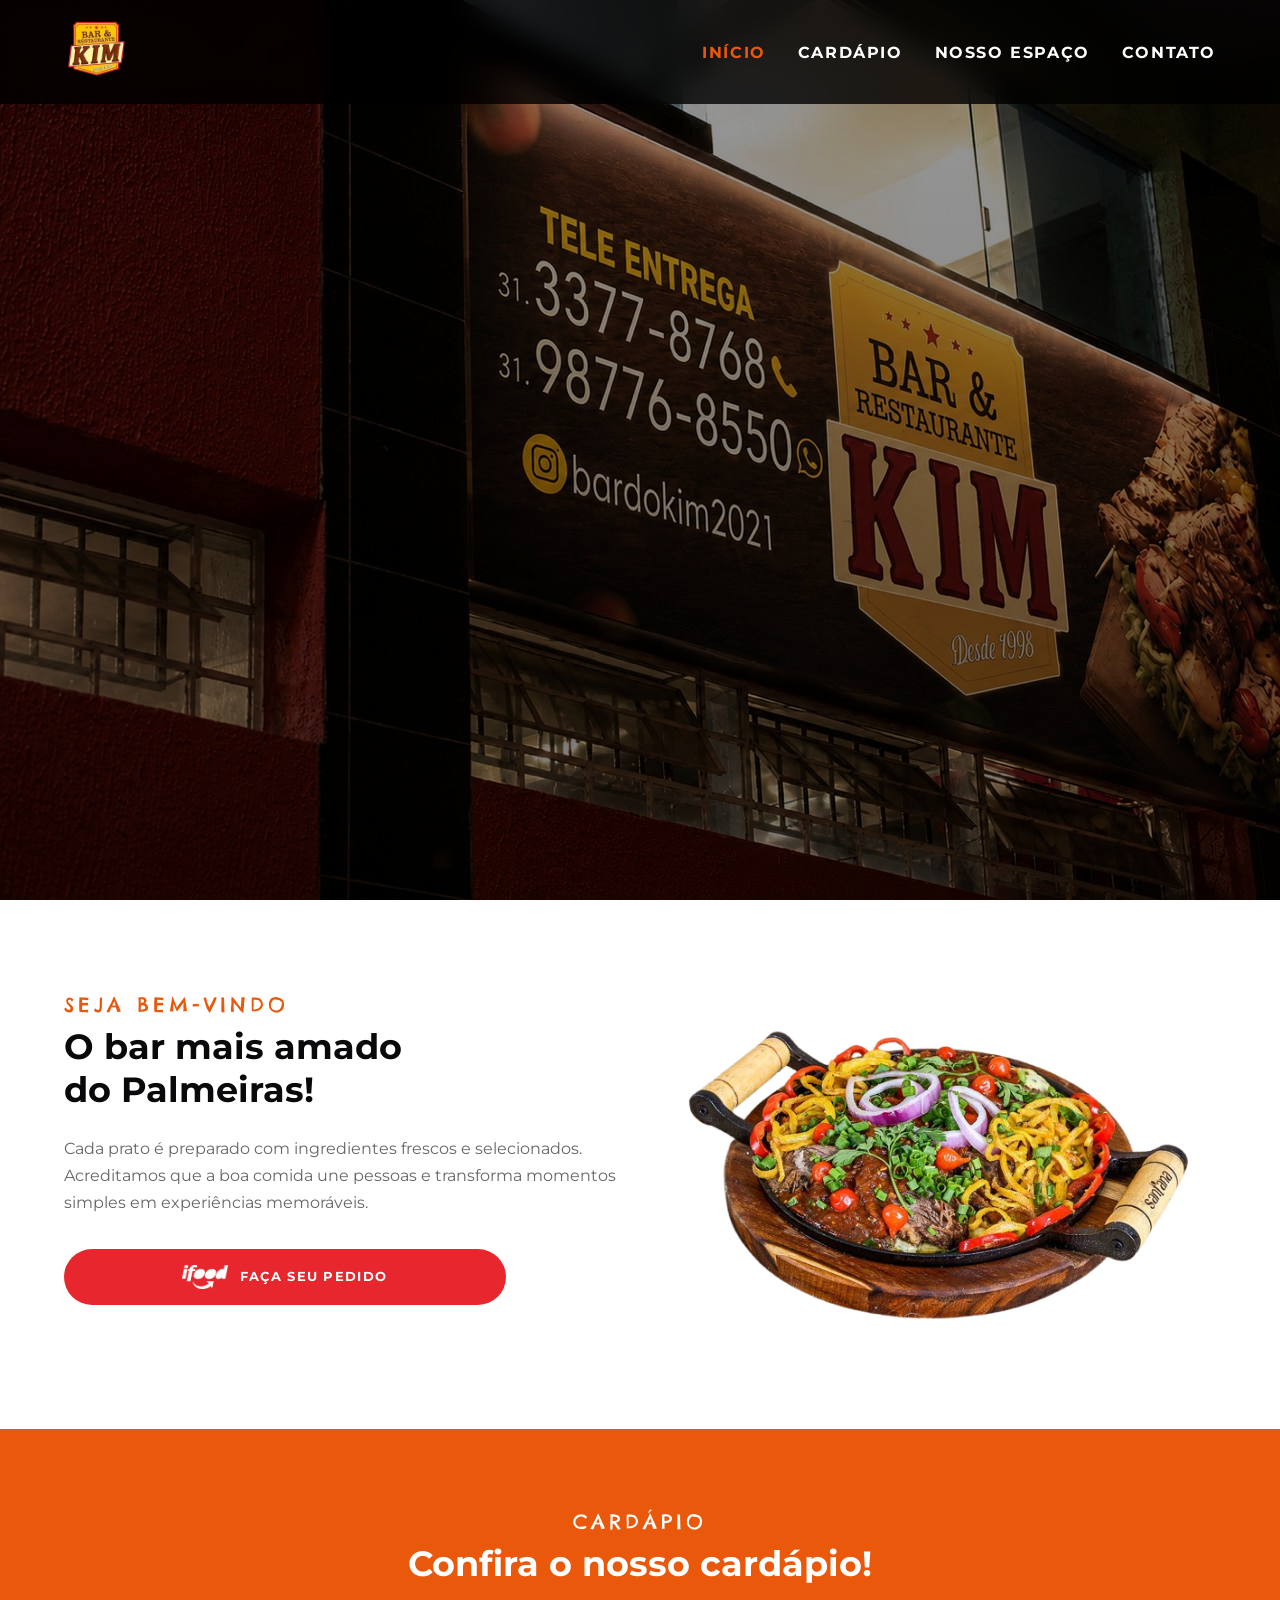
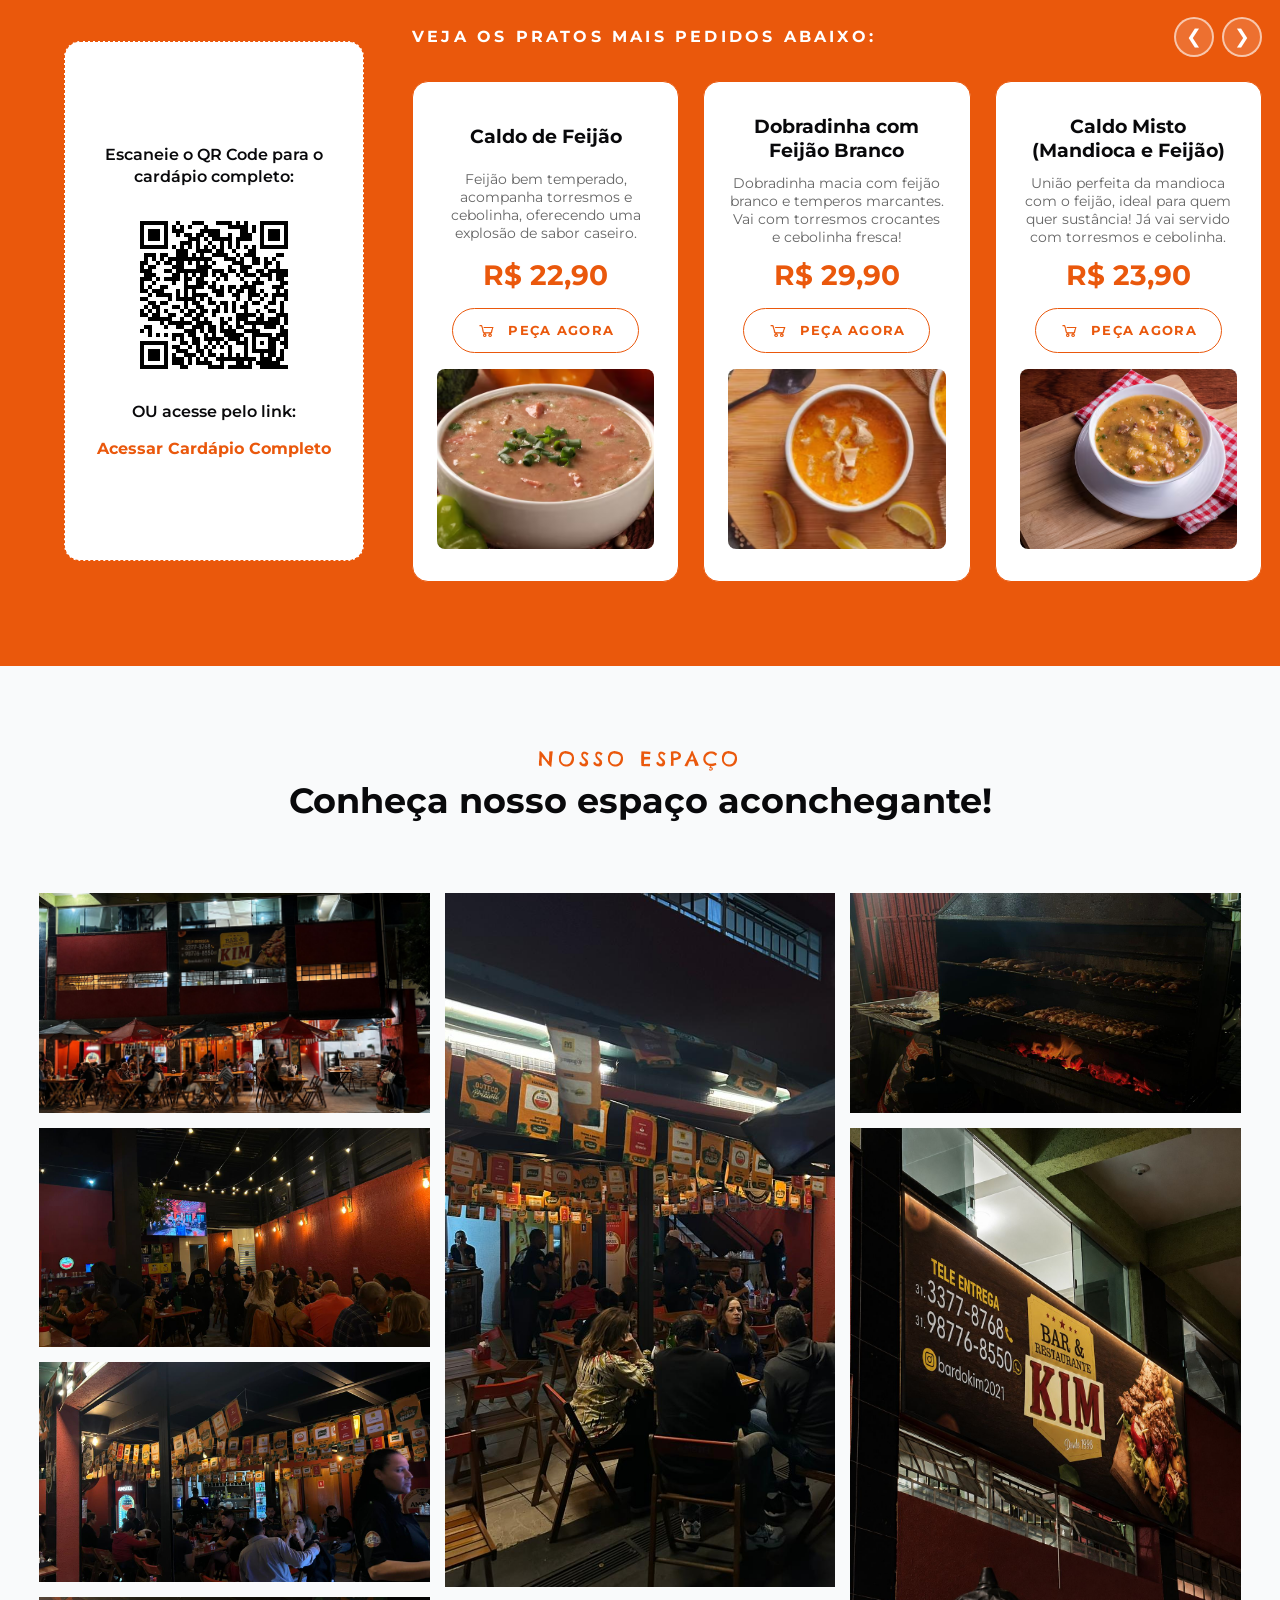
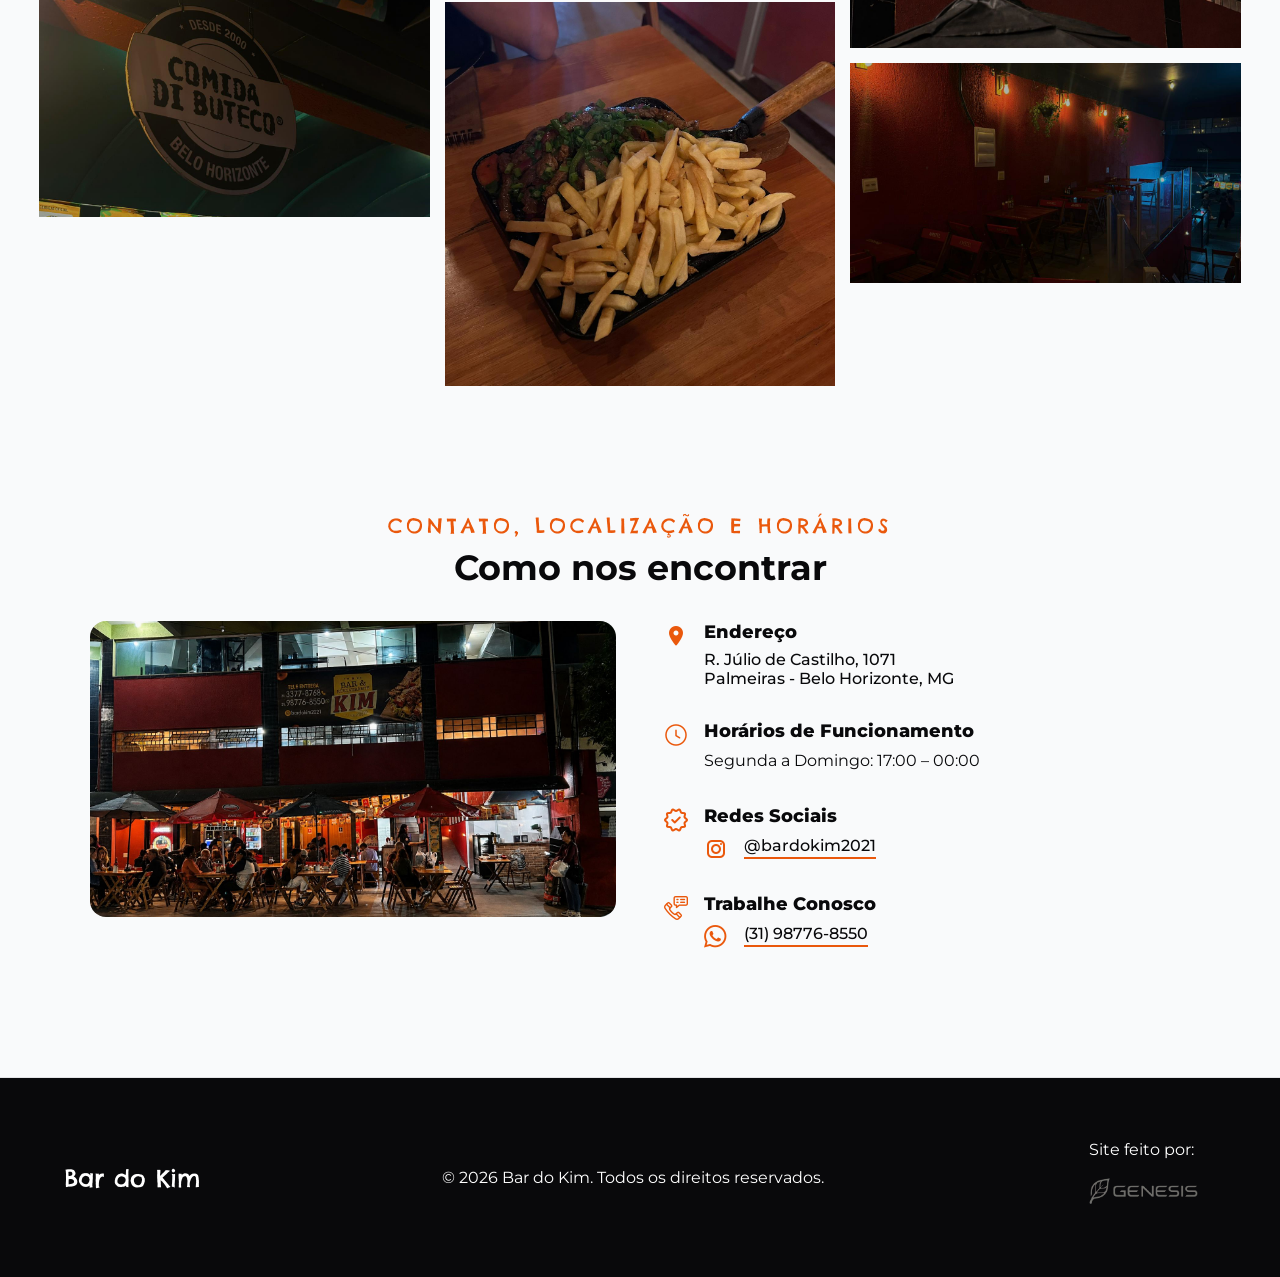
<file: index.html>
<!DOCTYPE html>
<html lang="pt-BR">
<head>
    <meta charset="UTF-8">
    <meta name="viewport" content="width=device-width, initial-scale=1.0">
    <title>Bar do Kim</title>
    <link rel="stylesheet" href="assets/css/style.css">
    <link rel="icon" type="image/x-icon" href="assets/img/logo.jpg">
    <link rel="preconnect" href="https://fonts.googleapis.com">
    <link rel="preconnect" href="https://fonts.gstatic.com" crossorigin>
    <link href="https://fonts.googleapis.com/css2?family=Chelsea+Market&family=Montserrat:wght@500;800;900&display=swap" rel="stylesheet">
</head>
<body class="home-page">

    <nav id="navbar" class="navbar" role="navigation" aria-label="Menu principal">
        <div class="navbar__container">
            <a href="#inicio" class="navbar__logo" aria-label="Ir para a página inicial">
                <img src="assets/img/logo.jpg" alt="Logo Bar do Kim" class="navbar__logo-img">
            </a>

            <ul class="navbar__links" role="list">
                <li><a href="#inicio"   class="navbar__link is-active">Início</a></li>
                <li><a href="#cardapio" class="navbar__link">Cardápio</a></li>
                <li><a href="#espaco"   class="navbar__link">Nosso Espaço</a></li>
                <li><a href="#contato"  class="navbar__link">Contato</a></li>
            </ul>

            <button id="js-mobile-menu-btn" class="navbar__mobile-btn" aria-label="Abrir menu" aria-expanded="false" aria-controls="js-mobile-menu">
                <svg id="js-icon-menu" xmlns="http://www.w3.org/2000/svg" width="24" height="24" viewBox="0 0 24 24" fill="none" stroke="currentColor" stroke-width="2" stroke-linecap="round" stroke-linejoin="round" aria-hidden="true">
                    <line x1="4" y1="6"  x2="20" y2="6"></line>
                    <line x1="4" y1="12" x2="20" y2="12"></line>
                    <line x1="4" y1="18" x2="20" y2="18"></line>
                </svg>
            </button>
        </div>
    </nav>

    <div id="js-mobile-menu" class="mobile-menu" role="menu" aria-hidden="true">
        <a href="#inicio"   class="mobile-menu__link is-active" role="menuitem">Início</a>
        <a href="#cardapio" class="mobile-menu__link" role="menuitem">Cardápio</a>
        <a href="#espaco"   class="mobile-menu__link" role="menuitem">Nosso Espaço</a>
        <a href="#contato"  class="mobile-menu__link" role="menuitem">Contato</a>
    </div>

    <main>

        <!-- ===================== HERO ===================== -->
        <header id="inicio" class="hero" aria-label="Seção inicial">
            <div class="hero__bg" id="js-bg-carousel">

                <picture class="hero__slide is-active" aria-hidden="true">
                    <source media="(max-width: 768px)" srcset="assets/img/calcada_em_pe.jpeg">
                    <img src="assets/img/calcada.jpeg" alt="Calçada do Bar do Kim">
                </picture>
            
                <picture class="hero__slide" aria-hidden="true">
                    <source media="(max-width: 768px)" srcset="assets/img/exemplo_deitado.jpeg">
                    <img src="assets/img/exemplo_deitado.jpeg" alt="Interior do Bar do Kim"> 
                </picture>

                <picture class="hero__slide" aria-hidden="true">
                    <source media="(max-width: 768px)" srcset="assets/img/exemplo_deitado3.jpeg">
                    <img src="assets/img/exemplo_deitado3.jpeg"  alt="Prato especial do Bar do Kim">
                </picture>
            
            </div>
            <div class="hero__overlay" aria-hidden="true"></div>
        </header>

        <!-- ===================== SOBRE ===================== -->
        <section class="about" aria-labelledby="about-heading">
            <div class="container about__grid">
                <div class="about__text">
                    <p class="label">Seja bem-vindo</p>
                    <h2 id="about-heading" class="section-title">O bar mais amado<br>do Palmeiras!</h2>
                    <p class="text-muted">Cada prato é preparado com ingredientes frescos e selecionados. Acreditamos que a boa comida une pessoas e transforma momentos simples em experiências memoráveis.</p>

                    <div class="about__cta-group">
                        <a href="https://www.ifood.com.br/delivery/belo-horizonte-mg/bar-e-restaurante-do-kim---palmeiras-cinquentenario/c7f689b1-620d-437a-9be0-31e95c141cf6" target="_blank" rel="noopener noreferrer" class="btn btn--ifood">
                            <img src="assets/img/ifood.png" alt="" aria-hidden="true"> Faça seu pedido
                        </a>
                        <!-- <a href="https://oia.99app.com/dlp9/k0j1ty?share_media=Email" target="_blank" rel="noopener noreferrer" class="btn btn--99">
                            <img src="assets/img/99_logo.png" alt="" aria-hidden="true"> Faça seu pedido
                        </a> -->
                    </div>
                </div>
                <div class="about__image">
                    <img src="assets/img/prato1.jpg" alt="Prato especial do Bar do Kim" class="img-rounded">
                </div>
            </div>
        </section>

        <!-- ===================== CARDÁPIO ===================== -->
        <section id="cardapio" class="menu" aria-labelledby="menu-heading">
            <div class="section-header">
                <p class="label">Cardápio</p>
                <h2 id="menu-heading" class="section-title">Confira o nosso cardápio!</h2>
            </div>

            <div class="container menu__layout">

                <aside class="menu__qr-card" aria-label="QR Code do cardápio completo">
                    <p class="menu__qr-text">Escaneie o QR Code para o cardápio completo:</p>
                    <img src="assets/img/cardapioKim.png" alt="QR Code do Cardápio Completo" class="menu__qr-img">
                    <p class="menu__qr-text">OU acesse pelo link:</p>
                    <a href="https://arturgabriel311.wixsite.com/cardapios2/bardokim" target="_blank" rel="noopener noreferrer" class="menu__qr-link">
                        Acessar Cardápio Completo
                    </a>
                </aside>

                <div class="menu__catalog">
                    <div class="menu__controls">
                        <div class="menu__subtitle" role="group" aria-label="Filtrar por categoria">
                            Veja os pratos mais pedidos abaixo:
                        </div>
                        <div class="menu__arrows" id="js-carousel-arrows" aria-label="Navegar pelo cardápio">
                            <button class="arrow-btn" id="js-btn-prev" aria-label="Item anterior">❮</button>
                            <button class="arrow-btn" id="js-btn-next" aria-label="Próximo item">❯</button>
                        </div>
                    </div>

                    <div class="menu__carousel" id="js-menu-container" role="listitem">
                        <article class="menu__card" role="listitem">
                            <h3 class="menu__card-title">Caldo de Feijão</h3>
                            <p class="menu__card-desc">Feijão bem temperado, acompanha torresmos e cebolinha, oferecendo uma explosão de sabor caseiro.</p>
                            <strong class="menu__card-price">R$ 22,90</strong>
                            <button class="btn btn--order" onclick="window.open('https://www.ifood.com.br/delivery/belo-horizonte-mg/bar-e-restaurante-do-kim---palmeiras-cinquentenario/c7f689b1-620d-437a-9be0-31e95c141cf6?utm_medium=share&utm_source=ig&utm_content=link_in_bio&fbclid=PAZXh0bgNhZW0CMTEAc3J0YwZhcHBfaWQMMjU2MjgxMDQwNTU4AAGn-flDRRkp9cv9OTLfASHj9oW62dPhzrYGWmR-c1QoUlXy5End5-8wFsZRSk8_aem_-1xA6rfLcYz9fXtzcoOs3Q&prato=3629bd0a-f7b7-4a29-8e36-54b0e7192e02', '_blank')">
                                <img src="assets/img/carrinho.png" alt="" aria-hidden="true"> Peça agora
                            </button>
                            <img src="assets/img/prato2.jpg" alt="Caldo de Feijão" class="menu__card-img">
                        </article>

                        <article class="menu__card" role="listitem">
                            <h3 class="menu__card-title">Dobradinha com Feijão Branco</h3>
                            <p class="menu__card-desc">Dobradinha macia com feijão branco e temperos marcantes. Vai com torresmos crocantes e cebolinha fresca!</p>
                            <strong class="menu__card-price">R$ 29,90</strong>
                            <button class="btn btn--order" onclick="window.open('https://www.ifood.com.br/delivery/belo-horizonte-mg/bar-e-restaurante-do-kim---palmeiras-cinquentenario/c7f689b1-620d-437a-9be0-31e95c141cf6?utm_medium=share&utm_source=ig&utm_content=link_in_bio&fbclid=PAZXh0bgNhZW0CMTEAc3J0YwZhcHBfaWQMMjU2MjgxMDQwNTU4AAGn-flDRRkp9cv9OTLfASHj9oW62dPhzrYGWmR-c1QoUlXy5End5-8wFsZRSk8_aem_-1xA6rfLcYz9fXtzcoOs3Q&prato=1203585d-e7f4-4cf0-87f9-aac6d777c614', '_blank')">
                                <img src="assets/img/carrinho.png" alt="" aria-hidden="true"> Peça agora
                            </button>
                            <img src="assets/img/prato3.jpg" alt="Dobradinha com Feijão Branco" class="menu__card-img">
                        </article>

                        <article class="menu__card" role="listitem">
                            <h3 class="menu__card-title">Caldo Misto (Mandioca e Feijão)</h3>
                            <p class="menu__card-desc">União perfeita da mandioca com o feijão, ideal para quem quer sustância! Já vai servido com torresmos e cebolinha.</p>
                            <strong class="menu__card-price">R$ 23,90</strong>
                            <button class="btn btn--order" onclick="window.open('https://www.ifood.com.br/delivery/belo-horizonte-mg/bar-e-restaurante-do-kim---palmeiras-cinquentenario/c7f689b1-620d-437a-9be0-31e95c141cf6?utm_medium=share&utm_source=ig&utm_content=link_in_bio&fbclid=PAZXh0bgNhZW0CMTEAc3J0YwZhcHBfaWQMMjU2MjgxMDQwNTU4AAGn-flDRRkp9cv9OTLfASHj9oW62dPhzrYGWmR-c1QoUlXy5End5-8wFsZRSk8_aem_-1xA6rfLcYz9fXtzcoOs3Q&prato=52f78cb1-3558-48b4-bf0b-96ab422c50f9', '_blank')"> 
                                <img src="assets/img/carrinho.png" alt="" aria-hidden="true"> Peça agora
                            </button>
                            <img src="assets/img/prato4.jpg" alt="Caldo Misto (Mandioca e Feijão)" class="menu__card-img">
                        </article>

                        <article class="menu__card" role="listitem">
                            <h3 class="menu__card-title">Caldo de moranga com camarão</h3>
                            <p class="menu__card-desc">Delicioso e cremoso caldo de moranga, preparado com temperos caseiros e pedaços suculentos de camarão!</p>
                            <strong class="menu__card-price">R$ 29,90</strong>
                            <button class="btn btn--order" onclick="window.open('https://www.ifood.com.br/delivery/belo-horizonte-mg/bar-e-restaurante-do-kim---palmeiras-cinquentenario/c7f689b1-620d-437a-9be0-31e95c141cf6?prato=e2919944-f46b-4938-8b4d-0f2cc1ccc31c', '_blank')"> 
                                <img src="assets/img/carrinho.png" alt="" aria-hidden="true"> Peça agora
                            </button>
                            <img src="assets/img/prato10.jpg" alt="Caldo de Moranga com camarão" class="menu__card-img">
                        </article>

                        <article class="menu__card" role="listitem">
                            <h3 class="menu__card-title">Espeto de Boi</h3>
                            <p class="menu__card-desc">Delicioso espeto de boi, perfeito para acompanhar sua bebida favorita.</p>
                            <strong class="menu__card-price">R$ 14,90</strong>
                            <button class="btn btn--order" onclick="window.open('https://www.ifood.com.br/delivery/belo-horizonte-mg/bar-e-restaurante-do-kim---palmeiras-cinquentenario/c7f689b1-620d-437a-9be0-31e95c141cf6?utm_medium=share&utm_source=ig&utm_content=link_in_bio&fbclid=PAZXh0bgNhZW0CMTEAc3J0YwZhcHBfaWQMMjU2MjgxMDQwNTU4AAGn-flDRRkp9cv9OTLfASHj9oW62dPhzrYGWmR-c1QoUlXy5End5-8wFsZRSk8_aem_-1xA6rfLcYz9fXtzcoOs3Q&prato=c2df3e97-acc9-4640-be8a-2796d08ec6d5', '_blank')">
                                <img src="assets/img/carrinho.png" alt="" aria-hidden="true"> Peça agora
                            </button>
                            <img src="assets/img/prato5.jpg" alt="Espeto Boi" class="menu__card-img">
                        </article>

                        <article class="menu__card" role="listitem">
                            <h3 class="menu__card-title">Espeto Medalhão de Frango</h3>
                            <p class="menu__card-desc">Delicioso espeto de frango, perfeito para acompanhar sua bebida favorita.</p>
                            <strong class="menu__card-price">R$ 14,90</strong>
                            <button class="btn btn--order" onclick="window.open('https://www.ifood.com.br/delivery/belo-horizonte-mg/bar-e-restaurante-do-kim---palmeiras-cinquentenario/c7f689b1-620d-437a-9be0-31e95c141cf6?utm_medium=share&utm_source=ig&utm_content=link_in_bio&fbclid=PAZXh0bgNhZW0CMTEAc3J0YwZhcHBfaWQMMjU2MjgxMDQwNTU4AAGn-flDRRkp9cv9OTLfASHj9oW62dPhzrYGWmR-c1QoUlXy5End5-8wFsZRSk8_aem_-1xA6rfLcYz9fXtzcoOs3Q&prato=8bc73e07-714c-4ca9-b089-6b6d631479d9', '_blank')">
                                <img src="assets/img/carrinho.png" alt="" aria-hidden="true"> Peça agora
                            </button>
                            <img src="assets/img/prato6.jpg" alt="Espeto Medalhão de Frango" class="menu__card-img">
                        </article>

                        <article class="menu__card" role="listitem">
                            <h3 class="menu__card-title">Prato Feito (1) Feijão Comum</h3>
                            <p class="menu__card-desc">Arroz, feijão, batata frita, ovo, salada e carne à escolha (bife de pernil, alcatra, ou frango ou carne cozida).</p>
                            <strong class="menu__card-price">R$ 29,90</strong>
                            <button class="btn btn--order" onclick="window.open('https://www.ifood.com.br/delivery/belo-horizonte-mg/bar-e-restaurante-do-kim---palmeiras-cinquentenario/c7f689b1-620d-437a-9be0-31e95c141cf6?utm_medium=share&utm_source=ig&utm_content=link_in_bio&fbclid=PAZXh0bgNhZW0CMTEAc3J0YwZhcHBfaWQMMjU2MjgxMDQwNTU4AAGn-flDRRkp9cv9OTLfASHj9oW62dPhzrYGWmR-c1QoUlXy5End5-8wFsZRSk8_aem_-1xA6rfLcYz9fXtzcoOs3Q&prato=eacd02b7-c673-4ede-9e87-b8df9283b251', '_blank')">
                                <img src="assets/img/carrinho.png" alt="" aria-hidden="true"> Peça agora
                            </button>
                            <img src="assets/img/prato7.jpg" alt="Prato Feito 1" class="menu__card-img">
                        </article>

                        <article class="menu__card" role="listitem">
                            <h3 class="menu__card-title">Prato feito (2) Feijão Tropeiro</h3>
                            <p class="menu__card-desc">Arroz, tropeiro, couve, ovo, fritas e carne à escolha (bife de pernil, alcatra, ou frango ou carne cozida).</p>
                            <strong class="menu__card-price">R$ 29,90</strong>
                            <button class="btn btn--order" onclick="window.open('https://www.ifood.com.br/delivery/belo-horizonte-mg/bar-e-restaurante-do-kim---palmeiras-cinquentenario/c7f689b1-620d-437a-9be0-31e95c141cf6?utm_medium=share&utm_source=ig&utm_content=link_in_bio&fbclid=PAZXh0bgNhZW0CMTEAc3J0YwZhcHBfaWQMMjU2MjgxMDQwNTU4AAGn-flDRRkp9cv9OTLfASHj9oW62dPhzrYGWmR-c1QoUlXy5End5-8wFsZRSk8_aem_-1xA6rfLcYz9fXtzcoOs3Q&prato=23cd8e2b-b527-4860-a86f-1ce666fcdbc6', '_blank')">
                                <img src="assets/img/carrinho.png" alt="" aria-hidden="true"> Peça agora
                            </button>
                            <img src="assets/img/prato8.jpg" alt="Prato Feito 2" class="menu__card-img">
                        </article>

                        <article class="menu__card" role="listitem">
                            <h3 class="menu__card-title">Prato Feito (3) Feijão comum e Espaguete</h3>
                            <p class="menu__card-desc">Arroz, feijão, espaguete, fritas, ovo, salada e carne à escolha (bife de pernil, alcatra, ou frango ou carne cozida)</p>
                            <strong class="menu__card-price">R$ 30,00</strong>
                            <button class="btn btn--order" onclick="window.open('https://www.ifood.com.br/delivery/belo-horizonte-mg/bar-e-restaurante-do-kim---palmeiras-cinquentenario/c7f689b1-620d-437a-9be0-31e95c141cf6?prato=2aad9bcb-6953-4a65-aa31-591bcb4fdc9c', '_blank')">
                                <img src="assets/img/carrinho.png" alt="" aria-hidden="true"> Peça agora
                            </button>
                            <img src="assets/img/prato11.jpg" alt="Prato Feito 3" class="menu__card-img">
                        </article>

                        <article class="menu__card" role="listitem">
                            <h3 class="menu__card-title">Espaguete à Bolonhesa Individual</h3>
                            <p class="menu__card-desc">Clássico, saboroso e sempre uma boa pedida! Espaguete bem cozido, com molho especial da casa!</p>
                            <strong class="menu__card-price">R$ 29,90</strong>
                            <button class="btn btn--order" onclick="window.open('https://www.ifood.com.br/delivery/belo-horizonte-mg/bar-e-restaurante-do-kim---palmeiras-cinquentenario/c7f689b1-620d-437a-9be0-31e95c141cf6?utm_medium=share&utm_source=ig&utm_content=link_in_bio&fbclid=PAZXh0bgNhZW0CMTEAc3J0YwZhcHBfaWQMMjU2MjgxMDQwNTU4AAGn-flDRRkp9cv9OTLfASHj9oW62dPhzrYGWmR-c1QoUlXy5End5-8wFsZRSk8_aem_-1xA6rfLcYz9fXtzcoOs3Q&prato=2627f1ce-f4dc-46b9-b6be-13162c98ec83', '_blank')">
                                <img src="assets/img/carrinho.png" alt="" aria-hidden="true"> Peça agora
                            </button>
                            <img src="assets/img/prato9.jpg" alt="Espaguete à Bolonhesa Individual" class="menu__card-img">
                        </article>

                        <article class="menu__card" role="listitem">
                            <h3 class="menu__card-title">Tropeiro (2 Pessoas)</h3>
                            <p class="menu__card-desc">Tropeiro delicioso com feijão, torresmo, ovo e couve!</p>
                            <strong class="menu__card-price">R$ 58,90</strong>
                            <button class="btn btn--order" onclick="window.open('https://www.ifood.com.br/delivery/belo-horizonte-mg/bar-e-restaurante-do-kim---palmeiras-cinquentenario/c7f689b1-620d-437a-9be0-31e95c141cf6?prato=fa0a65bb-45e7-4cc3-bbc6-075de2592338', '_blank')">
                                <img src="assets/img/carrinho.png" alt="" aria-hidden="true"> Peça agora
                            </button>
                            <img src="assets/img/prato12.jpg" alt="Tropeiro" class="menu__card-img">
                        </article>
                    </div>
                </div>

            </div>
        </section>

        <!-- ===================== NOSSO ESPAÇO ===================== -->
        <section class="space" id="espaco" aria-labelledby="space-heading">
            <div class="section-header">
                <p class="label">Nosso espaço</p>
                <h2 id="space-heading" class="section-title">Conheça nosso espaço aconchegante!</h2>
            </div>
            <div class="space__gallery">
                <img src="assets/img/exemplo_deitado.jpeg" alt="Calçada do Bar do Kim">
                <img src="assets/img/exemplo_deitado2.jpeg"  alt="Prato do Bar do Kim">
                <img src="assets/img/exemplo_deitado3.jpeg"  alt="Prato especial do Bar do Kim">
                <img src="assets/img/exemplo_deitado4.jpeg"  alt="Comida de Buteco" srcset="">
                <img src="assets/img/calcada_em_pe2.jpeg"  alt="Espetinho" srcset="">
                <img src="assets/img/exemplo_deitado6.jpeg" alt="Prato do Bar do Kim" srcset="">
                <img src="assets/img/exemplo_deitado5.jpeg"  alt="Churrasqueiro" srcset="">
                <img src="assets/img/calcada_em_pe.jpeg"  alt="Prato do Bar do Kim" srcset="">
                <img src="assets/img/exemplo_deitado7.jpeg" alt="Varanda" srcset="">
            </div>
        </section>

        <!-- ===================== CONTATO ===================== -->
        <section id="contato" class="contact" aria-labelledby="contact-heading">
            <div class="section-header">
                <p class="label">Contato, Localização e Horários</p>
                <h2 id="contact-heading" class="section-title">Como nos encontrar</h2>
            </div>

            <div class="contact__partition">
                <div class="contact__image">
                    <img src="assets/img/exemplo_deitado.jpeg" alt="Fachada do Bar do Kim" class="img-rounded">
                </div>

                <address class="contact__info">

                    <div class="contact__info-item">
                        <img src="assets/img/localizacao.png" alt="" aria-hidden="true" class="contact__icon">
                        <div>
                            <h3 class="contact__info-title">Endereço</h3>
                            <a href="https://www.google.com/maps/place/R.+J%C3%BAlio+de+Castilho,+1071+-+Palmeiras,+Belo+Horizonte+-+MG,+30570-080/@-19.9645997,-43.9832045,17z" target="_blank" rel="noopener noreferrer" class="contact__address-link">
                                <p>R. Júlio de Castilho, 1071<br>Palmeiras - Belo Horizonte, MG</p>
                            </a>
                        </div>
                    </div>

                    <div class="contact__info-item">
                        <img src="assets/img/relogio.png" alt="" aria-hidden="true" class="contact__icon">
                        <div>
                            <h3 class="contact__info-title">Horários de Funcionamento</h3>
                            <p class="contact__hours">Segunda a Domingo: 17:00 – 00:00</p>
                        </div>
                    </div>
                    
                    <div class="contact__info-item">
                        <img src="assets/img/verificar.png" alt="" aria-hidden="true" class="contact__icon">
                        <div>
                            <h3 class="contact__info-title">Redes Sociais</h3>
                                <div class="contact__links">
                                <div class="contact__link-item">
                                    <img src="assets/img/instagram.png" alt="" aria-hidden="true"   class="contact__icon">
                                    <a href="https://www.instagram.com/bardokim2021" target="_blank"    rel="noopener noreferrer">@bardokim2021</a>
                                </div>
                            </div>
                        </div>
                    </div>

                    <div class="contact__info-item">
                        <img src="assets/img/contato.png" alt="" aria-hidden="true" class="contact__icon">
                        <div>
                            <h3 class="contact__info-title">Trabalhe Conosco</h3>
                                <div class="contact__links">
                                <div class="contact__link-item">
                                    <img src="assets/img/whatsappLaranja.png" alt="" aria-hidden="true" class="contact__icon">
                                    <a href="https://wa.me/5531987768550" target="_blank" rel="noopener   noreferrer">(31) 98776-8550</a>
                                </div>
                            </div>
                        </div>
                    </div>

                </address>
            </div>
        </section>

    </main>

    <footer class="footer" role="contentinfo">
        <div class="container footer__container">
            <p class="footer__brand">Bar do Kim</p>
            <p class="footer__copy">&copy; 2026 Bar do Kim. Todos os direitos reservados.</p>
            <p class="contact__link-item" id="autor">Site feito por: <a href="https://genesis-five-teal.vercel.app/" target="_blank" rel="noopener noreferrer" id="imagem-genesis"><img src="assets/img/genesis.png" alt="" srcset=""></a></p>
            
        </div>
    </footer>

    <script src="assets/js/script.js"></script>
</body>
</html>
</file>
<file: assets/css/style.css>
/* =========================================================
   VARIÁVEIS E RESET
   ========================================================= */
:root {
    --color-bg:          #ffffff;
    --color-fg:          #09090b;
    --color-muted:       #666666;
    --color-border:      #e4e4e7;
    --color-accent:      #ea580c;
    --color-accent-fg:   #ffffff;
    --color-brand-red:   #e7272d;
    --color-99:          #fbca08;
    --color-section-alt: #fff5cd;

    --font-display: 'Montserrat', sans-serif;
    --font-brand:   'Chelsea Market', system-ui;

    --navbar-height: 6.5rem;
    --radius-card:   1rem;
    --radius-pill:   9999px;

    --transition-base: 0.3s ease;
}

html {
    scroll-behavior: smooth;
    scroll-padding-top: var(--navbar-height);
}

*,
*::before,
*::after {
    margin: 0;
    padding: 0;
    box-sizing: border-box;
}

body {
    font-family: var(--font-display);
    background-color: var(--color-bg);
    color: var(--color-fg);
    overflow-x: hidden;
}

/* =========================================================
   UTILITÁRIOS GLOBAIS
   ========================================================= */
.container {
    max-width: 1200px;
    margin: 0 auto;
    padding: 0 1.5rem;
}

.img-rounded {
    max-width: 100%;
    height: auto;
    border-radius: var(--radius-card);
    display: block;
}

.section-title {
    font-family: var(--font-display);
    font-size: 2.2rem;
    margin-bottom: 1.5rem;
}

.label {
    font-family: var(--font-brand);
    font-size: 1.25rem;
    text-transform: uppercase;
    letter-spacing: 0.2em;
    color: var(--color-accent);
    margin-bottom: 0.5rem;
}

.text-muted {
    color: var(--color-muted);
    line-height: 1.7;
}

/* =========================================================
   NAVBAR
   ========================================================= */
.navbar {
    position: fixed;
    top: 0;
    left: 0;
    right: 0;
    z-index: 1000;
    height: var(--navbar-height);
    background-color: rgba(0, 0, 0, 0.8);
    backdrop-filter: blur(12px);
    font-family: var(--font-display);
    font-weight: bold;
    text-transform: uppercase;
    transition: background-color 0.5s ease;
}

#navbar.is-scrolled {
    background-color: #000000;
}

.navbar__container {
    max-width: 1200px;
    margin: 0 auto;
    padding: 0 1.5rem;
    height: 100%;
    display: flex;
    align-items: center;
    justify-content: space-between;
}

.navbar__logo {
    font-family: var(--font-brand);
    font-size: 1.5rem;
    color: var(--color-accent-fg);
    text-decoration: none;
}

.navbar__logo-img {
    height: 4rem;
    width: auto;
    object-fit: contain;
}

.navbar__links {
    display: none;
    gap: 2rem;
    list-style: none;
}

.navbar__link {
    font-size: 1rem;
    font-weight: bold;
    letter-spacing: 0.1em;
    color: #ffffff;
    text-decoration: none;
    transition: color var(--transition-base);
}

.navbar__link:hover,
.navbar__link.is-active {
    color: var(--color-accent);
}

.navbar__mobile-btn {
    background: none;
    border: none;
    cursor: pointer;
    color: #ffffff;
    padding: 0.25rem;
}

/* =========================================================
   MENU MOBILE
   ========================================================= */
.mobile-menu {
    position: fixed;
    top: var(--navbar-height);
    left: 0;
    right: 0;
    background: var(--color-bg);
    padding: 1.5rem;
    display: none;
    flex-direction: column;
    gap: 1.25rem;
    border-bottom: 1px solid var(--color-border);
    z-index: 999;
}

.mobile-menu.is-open {
    display: flex;
}

.mobile-menu__link {
    font-size: 1rem;
    font-weight: bold;
    letter-spacing: 0.1em;
    text-decoration: none;
    color: var(--color-fg);
    transition: color var(--transition-base);
    text-transform: uppercase;
}

.mobile-menu__link.is-active {
    color: var(--color-accent);
}

/* =========================================================
   HERO
   ========================================================= */
.hero {
    position: relative;
    height: 100vh;
    display: flex;
    align-items: center;
    justify-content: center;
    overflow: hidden;
}

.hero__bg {
    position: absolute;
    width: 100%;
    height: 100%;
    overflow: hidden;  
    inset: 0;
    z-index: -1;
    background-color: #000;
}

.hero__slide {
    position: absolute;
    inset: 0;
    width: 100%;
    height: 100%;
    object-fit: cover;
    object-position: center;
    opacity: 0;
    transition: opacity 1.5s ease-in-out;
}

.hero__slide.is-active {
    opacity: 0.6;
}

.hero__slide img {
    width: 100%;
    height: 100%;
    object-fit: cover;
    display: block;
}

.hero__overlay {
    position: absolute;
    inset: 0;
    background: linear-gradient(to top, rgba(0, 0, 0, 0.2), transparent);
}

/* =========================================================
   SEÇÃO SOBRE
   ========================================================= */
.about {
    padding: 5rem 1.5rem;
}

.about__grid {
    display: grid;
    gap: 3rem;
    align-items: center;
}

.about__text {
    padding-bottom: 2rem;
}

.about__cta-group {
    display: flex;
    flex-direction: column;
    gap: 3rem;
    margin-top: 2rem;
    width: 80%;
}

.about__cta-group .btn {
    width: 100%;
    justify-content: center;
}

/* =========================================================
   BOTÕES
   ========================================================= */
.btn {
    display: inline-flex;
    align-items: center;
    justify-content: center;
    gap: 0.75rem;
    padding: 1rem 2rem;
    border: none;
    border-radius: var(--radius-pill);
    font-family: var(--font-display);
    font-size: 0.8rem;
    font-weight: bold;
    text-transform: uppercase;
    letter-spacing: 0.1em;
    cursor: pointer;
    text-decoration: none;
    transition: filter var(--transition-base), background-color var(--transition-base), color var(--transition-base);
}

.btn img {
    height: 1.5rem;
    object-fit: contain;
    transition: filter var(--transition-base);
}

.btn--ifood {
    background: var(--color-brand-red);
    color: var(--color-accent-fg);
}

.btn--ifood img {
    filter: brightness(100);
}

.btn--99 {
    background: var(--color-99);
    color: var(--color-accent-fg);
}

.btn--ifood:hover,
.btn--99:hover {
    filter: brightness(0.9);
}

.btn--order {
    background: white;
    color: var(--color-accent);
    border: 1px solid var(--color-accent);
    padding: 0.75rem 1.5rem;
}

.btn--order img {
    height: 1.2rem;
    filter: brightness(1) invert(0);
}

.btn--order:hover {
    background: var(--color-accent);
    color: white;
}

.btn--order:hover img {
    filter: brightness(0) invert(1);
}

/* =========================================================
   SEÇÃO CARDÁPIO
   ========================================================= */
.menu {
    background-color: var(--color-accent);
    text-align: center;
    min-height: 85vh;
    padding: 5rem 1.5rem;
}

.menu .label {
    color: #ffffff;
}

.menu .section-title {
    color: #ffffff;
}

.section-header {
    margin-bottom: 2rem;
}

.menu__layout {
    display: flex;
    flex-direction: column;
    align-items: center;
    gap: 2rem;
    width: 100%;
}

/* QR Code */
.menu__qr-card {
    display: flex;
    flex-direction: column;
    align-items: center;
    justify-content: center;
    align-self: center;
    height: 520px;
    gap: 1rem;
    width: 100%;
    max-width: 320px;
    padding: 2rem 1.5rem;
    background-color: var(--color-bg);
    border: 1px dashed var(--color-accent);
    border-radius: var(--radius-card);
}

.menu__qr-text {
    font-weight: 600;
    color: var(--color-fg);
    line-height: 1.4;
}

.menu__qr-img {
    width: 180px;
    height: 180px;
    object-fit: contain;
}

.menu__qr-link {
    color: var(--color-accent);
    font-weight: bold;
    text-decoration: none;
    transition: filter var(--transition-base);
}

.menu__qr-link:hover {
    filter: brightness(0.75);
}

/* Catálogo e Carrossel */
.menu__catalog {
    width: 100%;
    overflow: hidden;
}

.menu__controls {
    display: flex;
    justify-content: space-between;
    align-items: center;
    margin-bottom: 1.5rem;
    width: 100%;
}

.menu__subtitle {
    font-family: var(--font-display);
    font-weight: bold;
    font-size: 1rem;
    text-transform: uppercase;
    letter-spacing: 0.2em;
    color: var(--color-accent-fg);
}

.filter-btn {
    flex-shrink: 0;
    padding: 0.5rem 1.5rem;
    border: 2px solid rgba(255, 255, 255, 0.6);
    background: rgba(255, 255, 255, 0.15);
    border-radius: var(--radius-pill);
    font-family: var(--font-display);
    font-weight: bold;
    color: #ffffff;
    cursor: pointer;
    transition: filter var(--transition-base), background-color var(--transition-base);
}

.filter-btn.is-active {
    background: rgba(255, 255, 255, 0.3);
    border-color: #ffffff;
}

.filter-btn:hover {
    filter: brightness(0.88);
}

.menu__arrows {
    display: flex;
    gap: 0.5rem;
    flex-shrink: 0;
}

.arrow-btn {
    width: 40px;
    height: 40px;
    border-radius: 50%;
    border: 2px solid rgba(255, 255, 255, 0.6);
    background: rgba(255, 255, 255, 0.15);
    color: #ffffff;
    cursor: pointer;
    font-size: 1.2rem;
    display: flex;
    align-items: center;
    justify-content: center;
    transition: filter var(--transition-base);
    -webkit-tap-highlight-color: transparent;
}

.arrow-btn:hover {
    filter: brightness(0.88);
}

.menu__carousel {
    display: flex;
    overflow-x: auto;
    gap: 1.5rem;
    padding-bottom: 0.25rem;
    scroll-behavior: smooth;
    scrollbar-width: none;
    scroll-padding-inline: 1.5rem;
}

.menu__carousel::-webkit-scrollbar {
    display: none;
}

.menu__carousel::after {
    content: '';
    flex: 0 0 0.01px;
    padding-right: 1.5rem;
}

/* Cards do cardápio */
.menu__card {
    flex: 0 0 calc(33.333% - 1rem);
    min-width: 260px;
    border: 1px solid var(--color-accent);
    border-radius: var(--radius-card);
    padding: 2rem 1.5rem;
    display: flex;
    flex-direction: column;
    align-items: center;
    background: white;
}

.menu__card-title {
    font-family: var(--font-display);
    font-size: 1.2rem;
    min-height: 2.8rem;
    display: flex;
    align-items: center;
    text-align: center;
    margin-bottom: 0.75rem;
}

.menu__card-desc {
    flex: 1;
    color: var(--color-muted);
    font-size: 0.9rem;
    text-align: center;
    margin-bottom: 0.75rem;
}

.menu__card-price {
    font-family: var(--font-display);
    font-size: 1.75rem;
    font-weight: bold;
    color: var(--color-accent);
    margin-bottom: 1rem;
}

.menu__card-img {
    width: 100%;
    height: 180px;
    object-fit: cover; /* Pode usar contain se quiser evitar qualquer tipo de corte na foto */
    border-radius: 0.5rem;
    margin-top: 1rem;
}

/* =========================================================
   SEÇÃO NOSSO ESPAÇO
   ========================================================= */
.space {
    padding: 5rem 1.5rem 2rem 1.5rem;
    display: flex;
    flex-direction: column;
    text-align: center;
    background-color: #f9fafb;
}

.space__gallery {
    column-count: 3;
    column-gap: 15px;
    padding: 15px;
}

.space__gallery img {
    width: 100%;
    height: auto;
    margin-bottom: 15px;
    display: block;
    transition: transform var(--transition-base);
}

.space__gallery img:hover {
    transform: scale(1.02);
}

/* =========================================================
   SEÇÃO CONTATO
   ========================================================= */
.contact {
    padding: 5rem 1.5rem 8rem 1.5rem;
    background-color: #f9fafb;
    text-align: center;
}

.contact__partition {
    display: flex;
    flex-direction: column;
    align-items: center;
    gap: 3rem;
    max-width: 1100px;
    margin: 0 auto;
}

.contact__image {
    width: 100%;
}

.contact__info {
    display: flex;
    flex-direction: column;
    align-items: flex-start;
    text-align: left;
    gap: 2rem;
    width: 100%;
    font-style: normal;
}

.contact__info-item {
    display: flex;
    align-items: flex-start;
    gap: 1rem;
}

.contact__info-title {
    font-family: var(--font-display);
    font-size: 1.1rem;
    font-weight: 800;
    margin-bottom: 0.5rem;
}

.contact__icon {
    width: 1.5rem;
    height: 1.5rem;
    object-fit: contain;
    flex-shrink: 0;
    margin-top: 0.2rem;
}

.contact__address-link {
    text-decoration: none;
    border-bottom: 2px solid var(--color-accent);
    color: var(--color-fg);
    font-weight: 500;
    padding-bottom: 2px;
    transition: color var(--transition-base);
}

.contact__address-link:hover {
    color: var(--color-accent);
}

.contact__hours {
    color: var(--color-fg);
    line-height: 1.5;
}

.contact__links-wrapper {
    text-align: left;
    width: 100%;
}

.contact__links {
    display: flex;
    flex-direction: column;
    gap: 0.75rem;
    margin-top: 0.5rem;
}

.contact__link-item {
    display: flex;
    align-items: center;
    gap: 1rem;
}

#autor img {
    height: 5rem;
    width: auto;
    object-fit: contain;
    flex-shrink: 0;
    padding-left: 0rem;
}

#imagem-genesis {
    text-decoration: none !important;
    border: none !important;
    box-shadow: none !important;
    background: none !important;
    display: inline-block;
    vertical-align: middle;
}

#imagem-genesis img {
    border: none !important;
    outline: none !important;
    display: block; 
    text-decoration: none !important;
}

.contact__link-item a {
    text-decoration: none;
    border-bottom: 2px solid var(--color-accent);
    color: var(--color-fg);
    font-weight: 500;
    padding-bottom: 2px;
    transition: color var(--transition-base);
}

.contact__link-item a:hover {
    color: var(--color-accent);
}

/* =========================================================
   FOOTER
   ========================================================= */
.footer {
    display: flex;
    align-items: center;
    /* Substituímos o height fixo por min-height. Assim ele não espreme o conteúdo se precisar crescer no mobile */
    min-height: 200px; 
    padding: 2rem 1.5rem; 
    border-top: 1px solid var(--color-border);
    background: var(--color-fg);
    color: var(--color-accent-fg);
    text-align: center;
}

.footer__container {
    display: flex;
    flex-direction: column;
    justify-content: center; /* Alterado de space-evenly para center, usando gap para controlar o espaço */
    align-items: center;
    gap: 1.5rem; /* Define um espaçamento claro entre a logo, o copy e os créditos */
    width: 100%;
    height: 100%;
    max-width: 1200px;
    margin: 0 auto;
}

.footer__brand {
    font-family: var(--font-brand);
    font-size: 1.5rem;
}

#autor {
    display: flex;
    flex-direction: column; /* Coloca o texto "Site feito por" em cima e a logo da Genesis embaixo no mobile */
    align-items: center;
    gap: 0.5rem;
}

#autor a {
    color: var(--color-border);
    transition: color var(--transition-base);
}

#autor a:hover {
    color: var(--color-accent);
}

/* Garante que a imagem do autor seja responsiva e não quebre o layout */
#imagem-genesis img {
    max-width: 150px; 
    height: auto;
}

/* =========================================================
   MEDIA QUERIES
   ========================================================= */

/* Tablets (≥ 768px) */
@media (min-width: 768px) {
    .navbar__links {
        display: flex;
    }

    .navbar__mobile-btn {
        display: none;
    }

    .about__grid {
        grid-template-columns: 1fr 1fr;
    }

    .about__cta-group {
        flex-direction: row;
        max-width: 600px;
    }

    .about__cta-group .btn {
        width: auto;
        flex: 1;
    }

    .footer__container {
        flex-direction: row;
        justify-content: space-between;
    }

    .menu__card {
        width: 520px; 
    }
}

/* Desktops (≥ 1024px) */
@media (min-width: 1024px) {
    .contact__partition {
        flex-direction: row;
        align-items: flex-start;
    }

    .contact__image,
    .contact__info {
        width: 50%;
    }

    .menu__layout {
        flex-direction: row;
        align-items: stretch;
        justify-content: space-between;
    }

    .menu__qr-card {
        flex: 0 0 300px;
        margin-right: 1rem;
    }

    .menu__catalog {
        flex: 0 0 850px;
        max-width: 850px;
    }

    .menu__card {
        width: 580px; 
    }
}

/* Mobile pequeno (≤ 768px) */
@media (max-width: 768px) {
    .space__gallery {
        column-count: 1;
    }
    
    .menu__controls {
        flex-direction: column;
        align-items: flex-start;
        gap: 1rem;
    }
    
    .menu__filters {
        width: 100%;
    }
    
    .menu__arrows {
        align-self: flex-end;
    }
}
</file>
